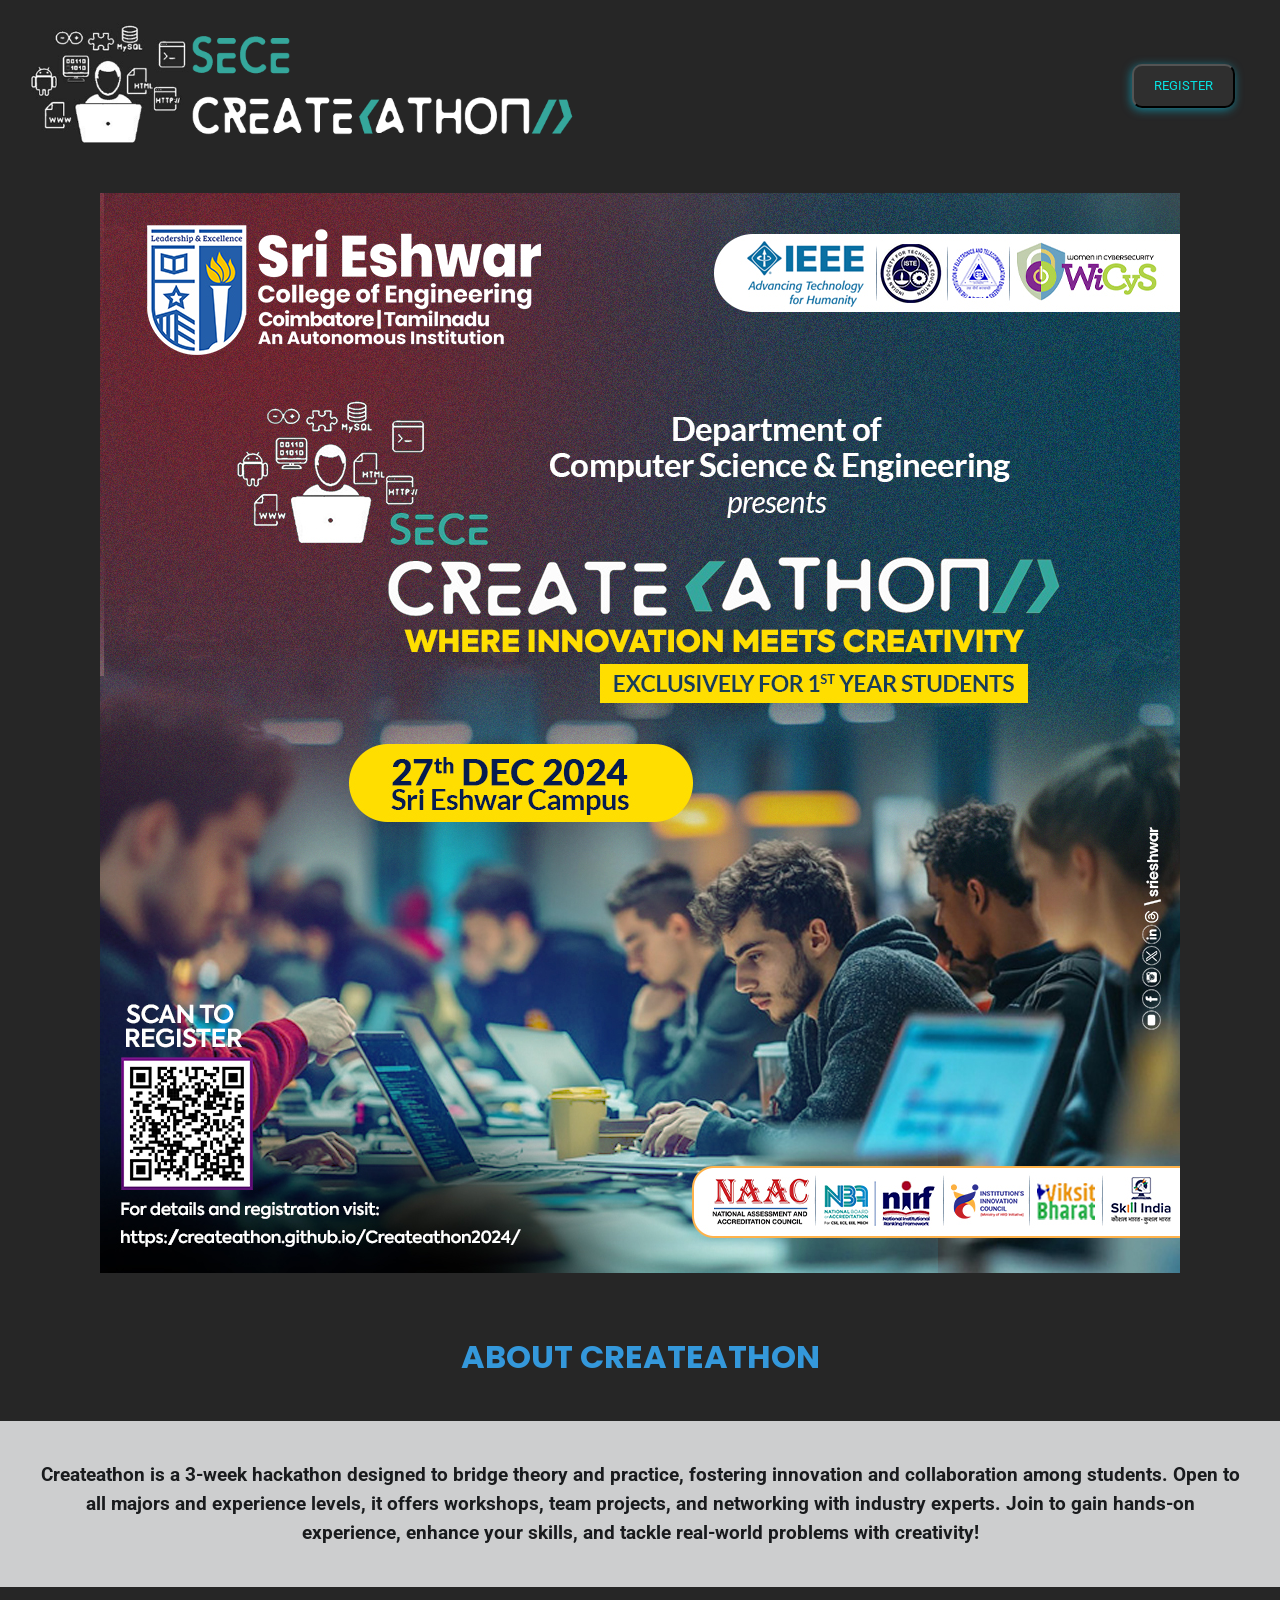
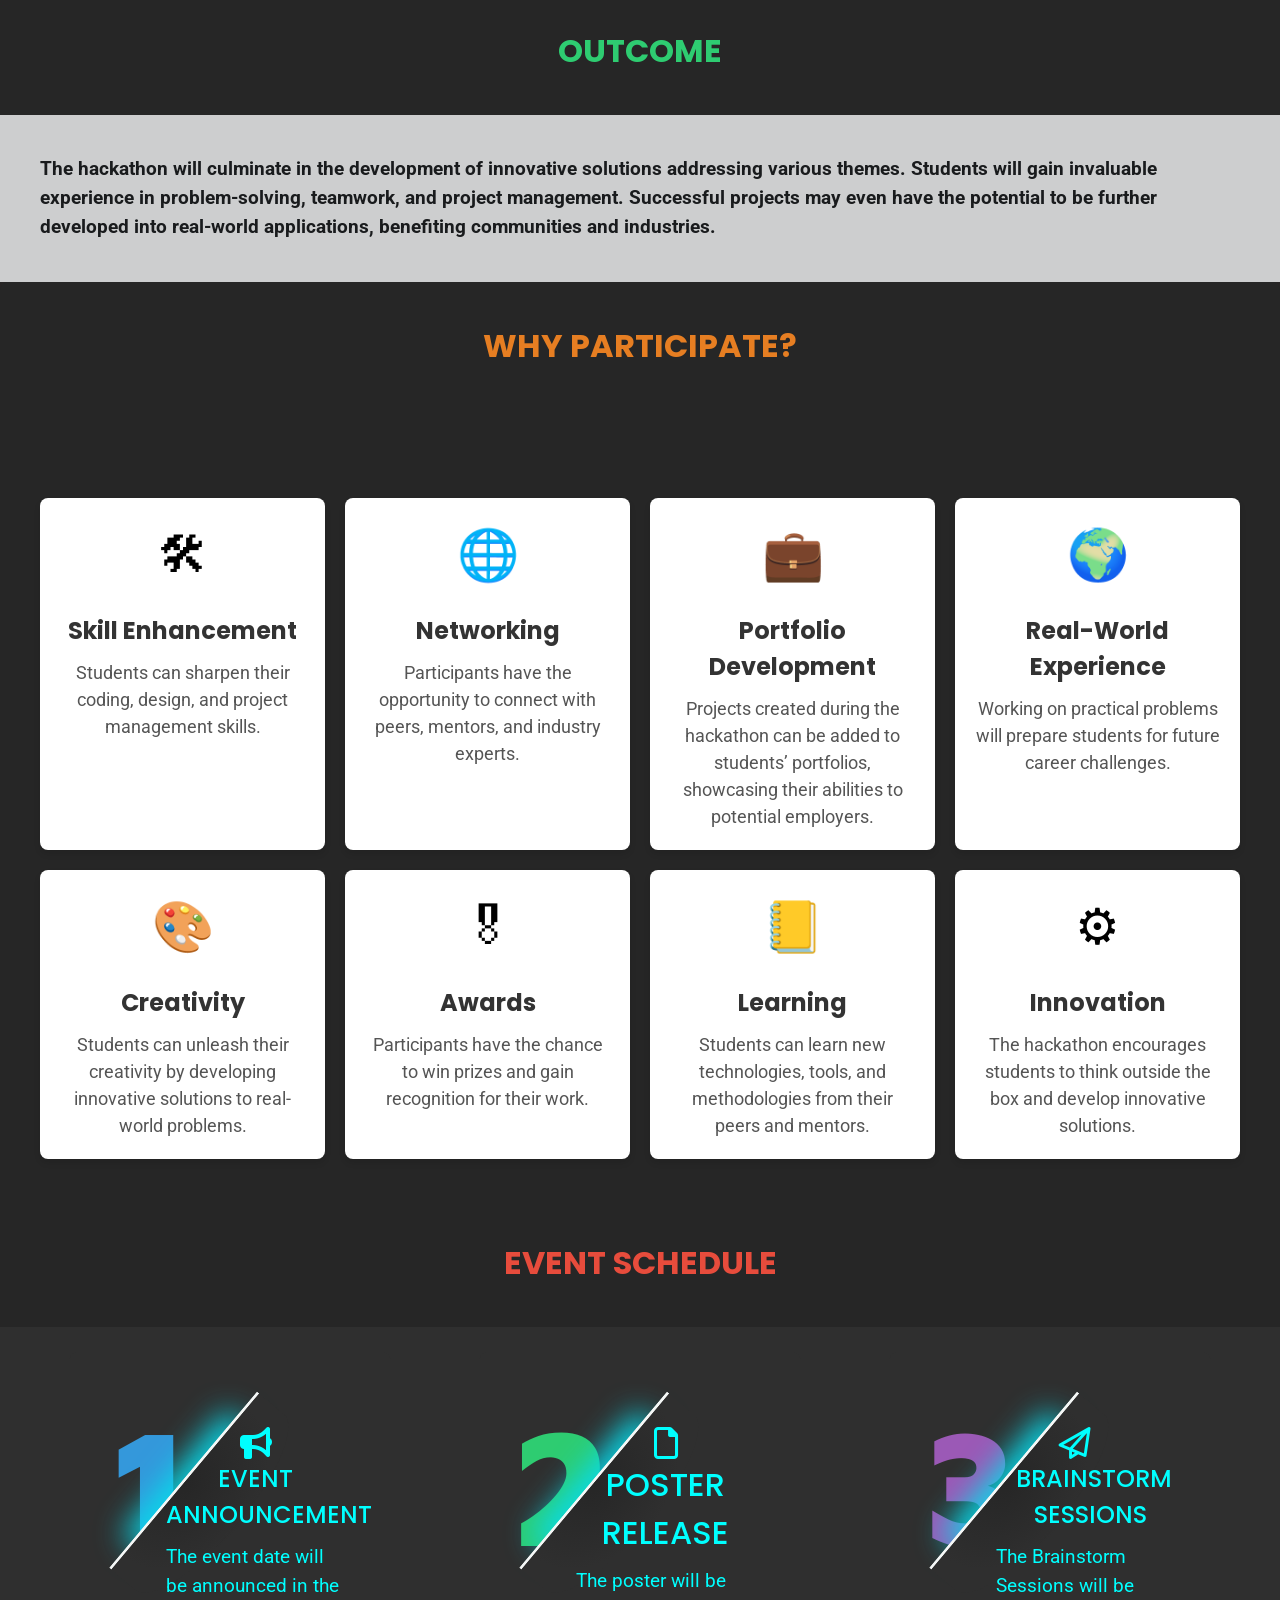
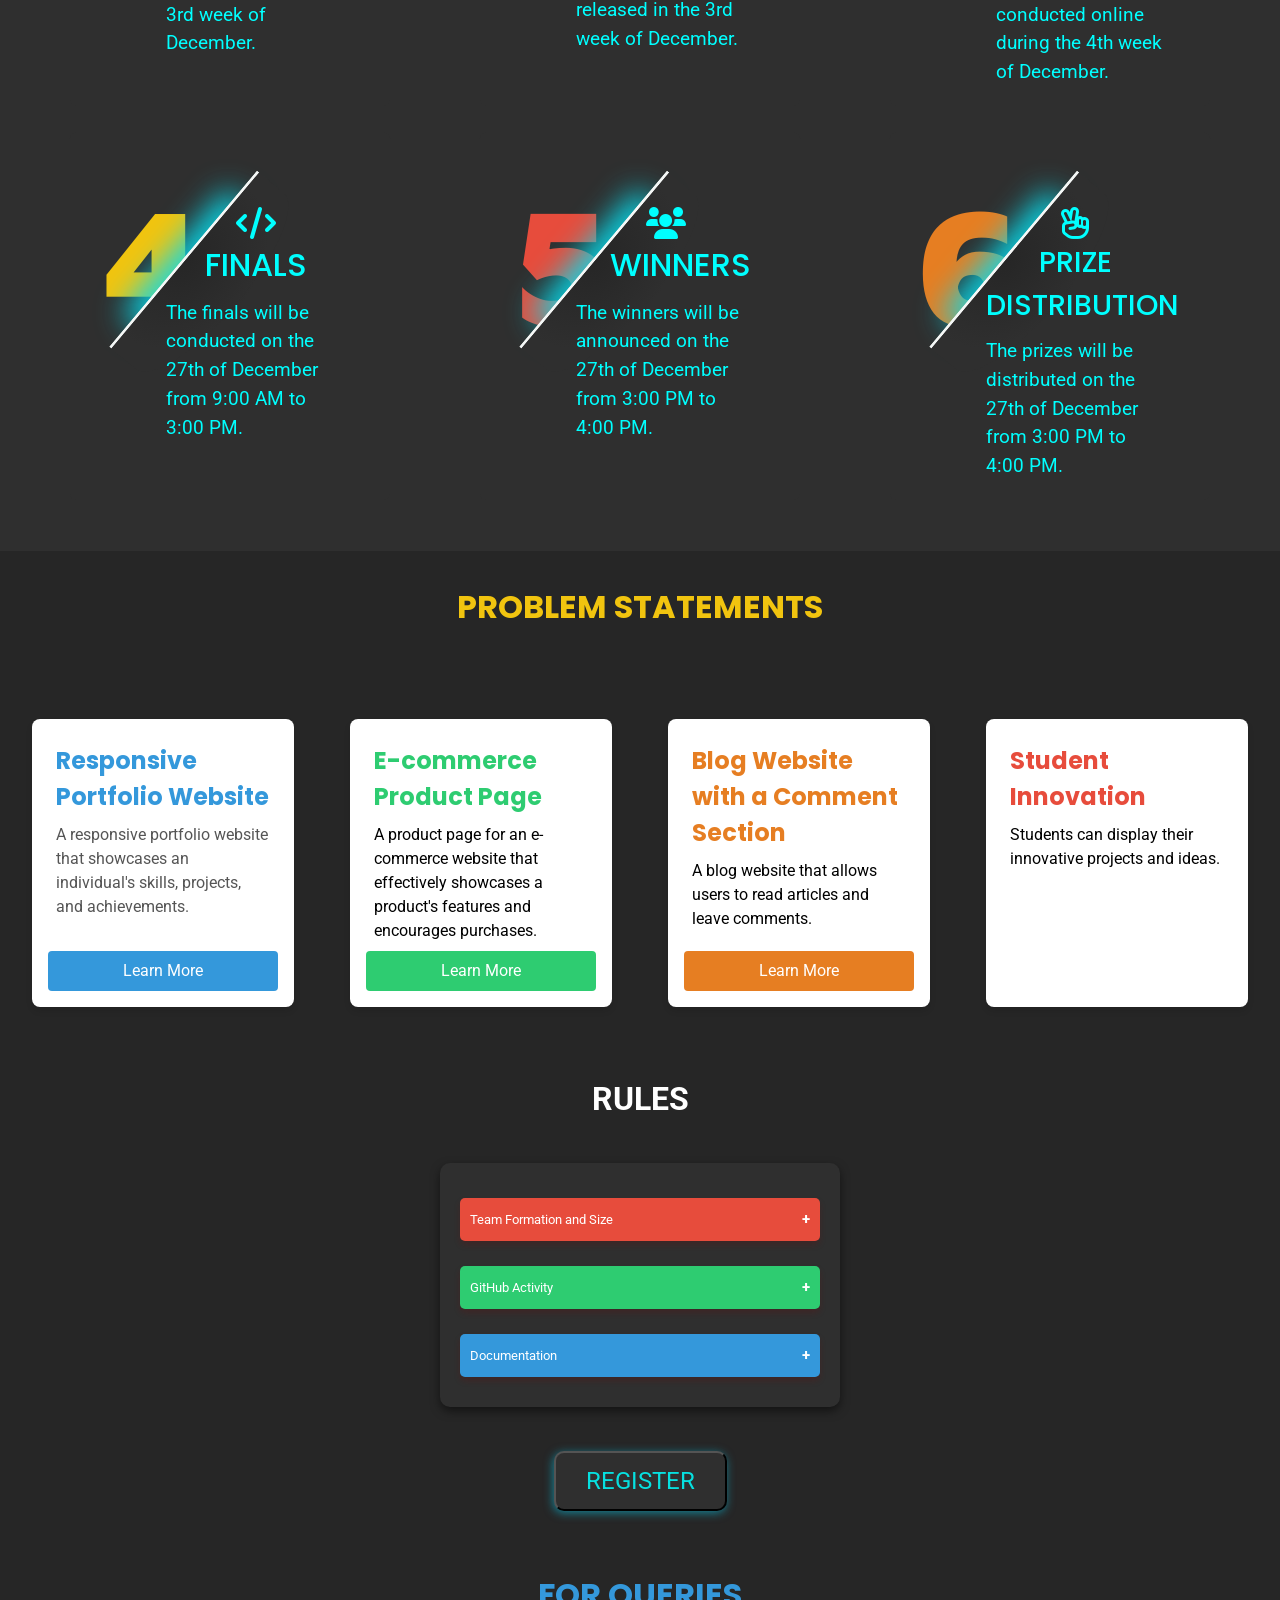
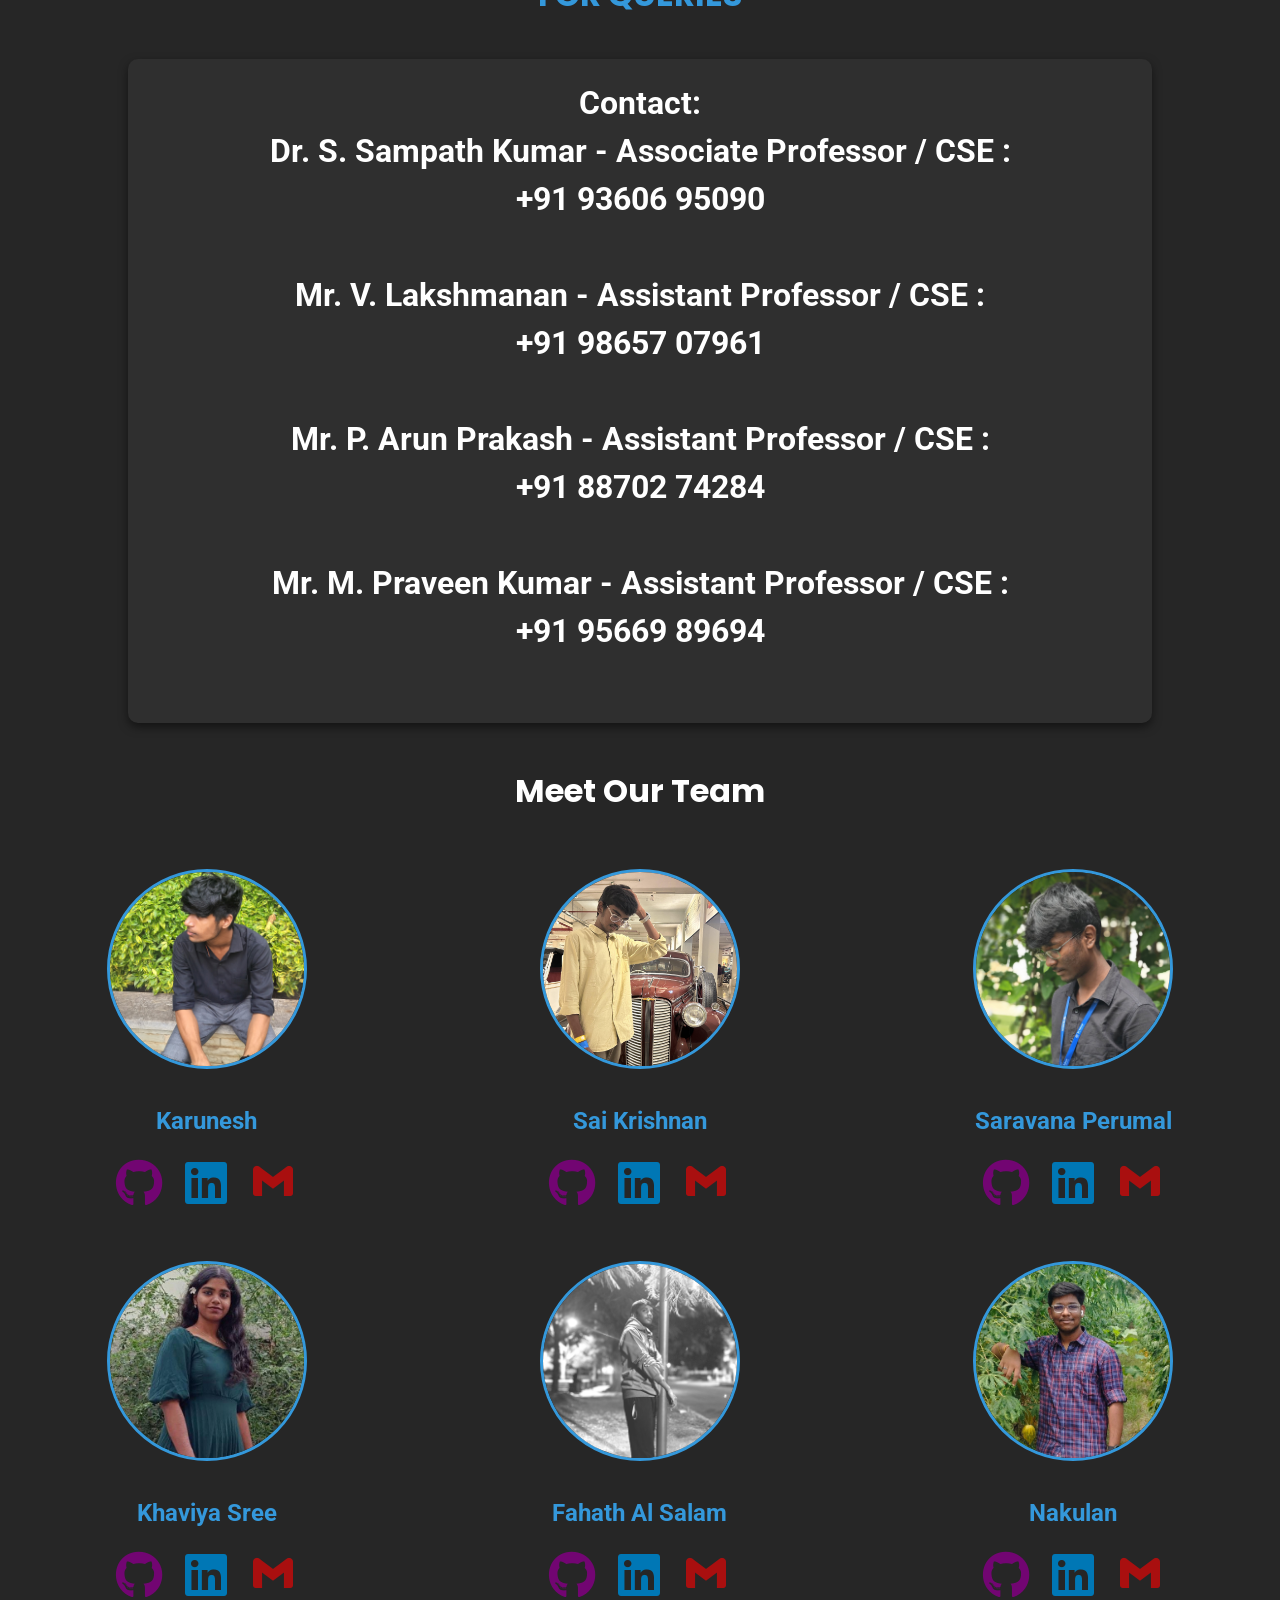
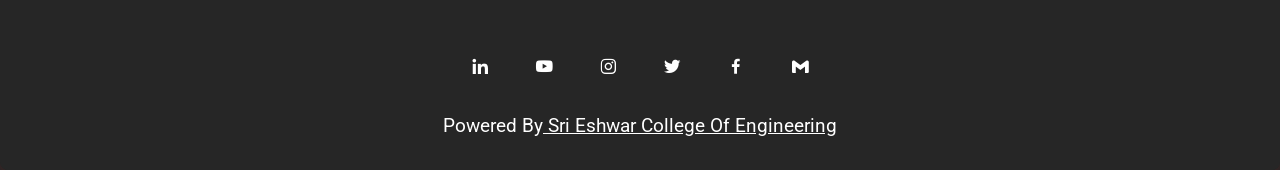
<file: index.html>
<!DOCTYPE html>
<html lang="en">
<head>
    <meta charset="UTF-8">
    <meta name="viewport" content="width=device-width, initial-scale=1.0">
    <title>Createathon 2024 Edition: Unleash Your Imagination</title>
    <link href="https://unpkg.com/boxicons@2.1.4/css/boxicons.min.css" rel="stylesheet">
    <link rel="stylesheet" href="https://cdnjs.cloudflare.com/ajax/libs/font-awesome/6.0.0-beta3/css/all.min.css">
    <link rel="shortcut icon" href="logo/createathon-favicion.png" type="image/x-icon">
        <link rel="stylesheet" href="css/style.css">
        <link rel="stylesheet" href="css/style2.css">
        <link rel="stylesheet" href="css/style3.css">
        <link rel="stylesheet" href="css/media.css">
</head>
<body>
    <header class="head" id="head">
    <img src="logo/logo3.png" alt="" class="logo">
    <button class="button2" role="button">REGISTER</button>
        </header>
        <section class="poster-section">
            <img src="logo/poster.jpg" alt="poster" class="poster">
        </section>
        <h2 class="header" style="font-size: 2rem; color: #3498db;">ABOUT CREATEATHON</h2>
        <section class="about" id="about">
            <div class="about-content">
                <p style="font-size: 1.2rem; word-wrap: break-word; color: #191B1D;">Createathon is a 3-week hackathon designed to bridge theory and practice, fostering innovation and collaboration among students. Open to all majors and experience levels, it offers workshops, team projects, and networking with industry experts. Join to gain hands-on experience, enhance your skills, and tackle real-world problems with creativity!</p>
            
            </div>
        </section>
        <h2 class="header" style="font-size: 2rem; color: #2ecc71;">OUTCOME</h2>
        <section class="outcome" id="outcome">
            <div class="outcome-content">
                <p style="font-size: 1.2rem; word-wrap: break-word; color: #191B1D">The hackathon will culminate in the development of innovative solutions addressing various themes. Students will gain invaluable experience in problem-solving, teamwork, and project management. Successful projects may even have the potential to be further developed into real-world applications, benefiting communities and industries.</p>
            </div>
        </section>
        <div class="container">
          <div class="info">
              <div class="header">
                  <h1 style="font-size: 2rem; color: #e67e22;">WHY PARTICIPATE?</h1>
              </div>
              <br><br>
              <div class="section">
                  <div class="card">
                      <div class="icon">🛠</div>
                      <h3 style="font-size: 24px;">Skill Enhancement</h3>
                      <p style="font-size: 18px;">Students can sharpen their coding, design, and project management skills.</p>
                  </div>
                  <div class="card">
                      <div class="icon">🌐</div>
                      <h3 style="font-size: 24px;">Networking</h3>
                      <p style="font-size: 18px;">Participants have the opportunity to connect with peers, mentors, and industry experts.</p>
                  </div>
                  <div class="card">
                      <div class="icon">💼</div>
                      <h3 style="font-size: 24px;">Portfolio Development</h3>
                      <p style="font-size: 18px;">Projects created during the hackathon can be added to students’ portfolios, showcasing their abilities to potential employers.</p>
                  </div>
                  <div class="card">
                      <div class="icon">🌍</div>
                      <h3 style="font-size: 24px;">Real-World Experience</h3>
                      <p style="font-size: 18px;">Working on practical problems will prepare students for future career challenges.</p>
                  </div>
                  <div class="card">
                      <div class="icon">🎨</div>
                      <h3 style="font-size: 24px;">Creativity</h3>
                      <p style="font-size: 18px;">Students can unleash their creativity by developing innovative solutions to real-world problems.</p>
                  </div>
                  <div class="card">
                      <div class="icon">🎖</div>
                      <h3 style="font-size: 24px;">Awards</h3>
                      <p style="font-size: 18px;">Participants have the chance to win prizes and gain recognition for their work.</p>
                  </div>
                  <div class="card">
                      <div class="icon">📒</div>
                      <h3 style="font-size: 24px;">Learning</h3>
                      <p style="font-size: 18px;">Students can learn new technologies, tools, and methodologies from their peers and mentors.</p>
                  </div>
                  <div class="card">
                      <div class="icon">⚙</div>
                      <h3 style="font-size: 24px;">Innovation</h3>
                      <p style="font-size: 18px;">The hackathon encourages students to think outside the box and develop innovative solutions.</p>
                  </div>
              </div>
              
            <h2 class="header" style="font-size: 2rem; color: #e74c3c;">EVENT SCHEDULE</h2>
            <main>
              <div class="infoGraphicContainer">
                  <ul class="infoGraphic">
                    <li>
                      <div class="numberWrap">
                        <div class="number fontColor1">1</div>
                        <div class="coverWrap">
                          <div class="numberCover"></div>
                        </div>
                      </div>
                      <div class="content">
                        <div class="icon2 iconevent"></div>
                        <h2 style="font-size: 1.5rem;">EVENT ANNOUNCEMENT</h2>
                        <p style="font-size: 1.2rem;">The event date will be announced in the 3rd week of December.</p>
                      </div>
                    </li>
                    <li>
                      <div class="numberWrap">
                        <div class="number fontColor2">2</div>
                        <div class="coverWrap">
                          <div class="numberCover"></div>
                        </div>
                      </div>
                      <div class="content">
                        <div class="icon2 iconfile"></div>
                        <h2 style="font-size: 2rem;">Poster Release</h2>
                        <p style="font-size: 1.2rem;">The poster will be released in the 3rd week of December.</p>
                      </div>
                    </li>
                    <li>
                      <div class="numberWrap">
                        <div class="number  fontColor3">3</div>
                        <div class="coverWrap">
                          <div class="numberCover"></div>
                        </div>
                      </div>
                      <div class="content">
                        <div class="icon2 iconAirplane"></div>
                        <h2 style="font-size: 1.5rem; padding-left: 30px;">Brainstorm Sessions </h2>
                        <p style="font-size: 1.2rem; padding-left: 10px">The Brainstorm Sessions will be conducted online during the 4th week of December.</p>
                      </div>
                    </li>
                  </ul>
                  <ul class="infoGraphic">
                    <li>
                      <div class="numberWrap">
                        <div class="number  fontColor4">4</div>
                        <div class="coverWrap">
                          <div class="numberCover"></div>
                        </div>
                      </div>
                      <div class="content">
                        <div class="icon2 iconwin"></div>
                        <h2 style="font-size: 2rem;">Finals</h2>
                        <p style="font-size: 1.2rem;">The finals will be conducted on the 27th of December from 9:00 AM to 3:00 PM.</p>
                      </div>
                    </li>
                    <li>
                      <div class="numberWrap">
                        <div class="number  fontColor5">5</div>
                        <div class="coverWrap">
                          <div class="numberCover"></div>
                        </div>
                      </div>
                      <div class="content">
                        <div class="icon2 iconteam"></div>
                        <h2 style="font-size: 2rem; padding-left: 30px">Winners</h2>
                        <p style="font-size: 1.2rem;">The winners will be announced on the 27th of December from 3:00 PM to 4:00 PM.</p>
                      </div>
                    </li>
                    <li>
                      <div class="numberWrap">
                      <div class="number  fontColor6">6</div>
                      <div class="coverWrap">
                        <div class="numberCover"></div>
                      </div>
                        </div>
                      <div class="content">
                        <div class="icon2 iconPeace"></div>
                        <h2 style="font-size: 1.8rem;">Prize Distribution</h2>
                        <p style="font-size: 1.2rem;">The prizes will be distributed on the 27th of December from 3:00 PM to 4:00 PM.</p>
                      </div>
                    </li>
                  </ul>
              </div>
            </main>
          </section>
          <header class="hed">
            <h1 style="font-size: 2rem;">PROBLEM STATEMENTS</h1>
        </header>
        <section class="innovations-container">
            <div class="c1">
                <h2 style="font-size: 1.5rem;">Responsive Portfolio Website</h2>
                <p>A responsive portfolio website that showcases an individual's skills, projects, and achievements.</p>
                <a href="ps/ps001.html" class="button learn-more">Learn More</a>
            </div>
            <div class="c2">
                <h2 style="font-size: 1.5rem;">E-commerce Product Page</h2>
                <p>A product page for an e-commerce website that effectively showcases a product's features and encourages purchases.</p>
                <a href="ps/ps002.html" class="button learn-more">Learn More</a>
            </div>
            <div class="c3">
                <h2 style="font-size: 1.5rem;">Blog Website with a Comment Section</h2>
                <p>A blog website that allows users to read articles and leave comments.</p>
                <a href="ps/ps003.html" class="button learn-more">Learn More</a>
            </div>
            <div class="c4">
                <h2 style="font-size: 1.5rem;">Student Innovation</h2>
                <p>Students can display their innovative projects and ideas.</p>
            </div>
        </section>

        <div class="rules-banner">RULES</div>
        <div class="con1">
          
          <!-- Team Formation Dropdown -->
          <div class="dropdown">
              <button class="dropdown1" onclick="toggleDropdown(this)">
                  Team Formation and Size <span>+</span>
              </button>
              <div class="dropdown-content dropdown-content1">
                  <p>Teams should consist of 3-4 members, with shared interests or project ideas. Formation must occur within the class.</p>
              </div>
          </div>
  
          <!-- GitHub Activity Dropdown -->
          <div class="dropdown">
              <button class="dropdown2" onclick="toggleDropdown(this)">
                  GitHub Activity <span>+</span>
              </button>
              <div class="dropdown-content dropdown-content2">
                  <p>All team members must have a GitHub account. Each team should create a repository for their project and commit code regularly to document progress.</p>
              </div>
          </div>
  
          <!-- Documentation Dropdown -->
          <div class="dropdown">
              <button class="dropdown3" onclick="toggleDropdown(this)">
                  Documentation <span>+</span>
              </button>
              <div class="dropdown-content dropdown-content3">
                  <ul>
                      <li>A <code>README.md</code> with project details, setup instructions, and usage guidance.</li>
                      <li>Separate folders for source code, assets, and documentation.</li>
                      <li>Commit history showing contributions from all team members.</li>
                  </ul>
              </div>
          </div>
      </div><br>

      <button class="button3" role="button"><a href="https://forms.gle/JbrSTfASnu5RmLv69" target="_blank">REGISTER</a></button>

      <!-- For Queries Section -->
      <section class="queries-section">
        <h2 class="header" style="font-size: 2rem; color: #3498db;">FOR QUERIES</h2>
          <div class="con2">
          <p>Contact:</p>
          <ul>
            <li>Dr. S. Sampath Kumar - Associate Professor / CSE :<br> +91 93606 95090</li><br>
            <li>Mr. V. Lakshmanan - Assistant Professor / CSE :<br> +91 98657 07961</li><br>
            <li>Mr. P. Arun Prakash - Assistant Professor / CSE :<br> +91 88702 74284</li><br>
            <li>Mr. M. Praveen Kumar - Assistant Professor / CSE :<br> +91 95669 89694</li><br>
          </ul>
          </div>
      </section><br>
              
    <div class="z1">
        <h1 class="m1">Meet Our Team</h1><br>
        <div class="g1">
            <!-- Profile 1 -->
            <div class="profile">
              <img src="Photo/Karunesh.jpg" alt="Member 1"><br>
              <p class="name">Karunesh</p>
              <div class="i1">
                  <a href="https://github.com/Karunesh-18" target="_blank" title="GitHub" class="github">
                      <i class="fab fa-github"></i>
                  </a>
                  <a href="https://www.linkedin.com/in/karuneshar?utm_source=share&utm_campaign=share_via&utm_content=profile&utm_medium=android_app" target="_blank" title="LinkedIn" class="linkedin">
                      <i class="fab fa-linkedin"></i>
                  </a>
                  <a href="mailto:karunesh.ar2024cse@sece.ac.in" target="_blank" title="Gmail" class="gmail">
                      <i class="bx bxl-gmail"></i>
                  </a>
              </div>
          </div>
            <!-- Profile 2 -->
            <div class="profile">
              <img src="Photo/Sai Krishnan.jpg" alt="Member 2"><br>
              <p class="name">Sai Krishnan</p>
              <div class="i1">
                  <a href="https://github.com/saikriz898" target="_blank" title="GitHub" class="github">
                      <i class="fab fa-github"></i>
                  </a>
                  <a href="https://www.linkedin.com/in/sai-krishnan-s-1506b3332" target="_blank" title="LinkedIn" class="linkedin">
                      <i class="fab fa-linkedin"></i>
                  </a>
                  <a href="mailto:saikrishnan.s2024cse@sece.ac.in" target="_blank" title="Gmail" class="gmail">
                      <i class="bx bxl-gmail"></i>
                  </a>
              </div>
          </div>
            <!-- Profile 3 -->
            <div class="profile">
                <img src="Photo/saravana-perumal.jpg" alt="Member 3"><br>
                <p class="name">Saravana Perumal</p>
                <div class="i1">
                    <a href="https://github.com/Saravana-creator" target="_blank" title="GitHub" class="github">
                        <i class="fab fa-github"></i>
                    </a>
                    <a href="https://www.linkedin.com/in/saravana-perumal-m-533196327?utm_source=share&utm_campaign=share_via&utm_content=profile&utm_medium=android_app" target="_blank" title="LinkedIn" class="linkedin">
                        <i class="fab fa-linkedin"></i>
                    </a>
                    <a href="mailto:saravanaperumal.m2024cse@sece.ac.in" target="_blank" title="Gmail" class="gmail">
                        <i class="bx bxl-gmail"></i>
                    </a>
                </div>
            </div>
        </div>
        <div class="g1">
            <!-- Profile 4 -->
            <div class="profile">
                <img src="Photo/Khaviya.jpg" alt="Member 4"><br>
                <p class="name">Khaviya Sree</p>
                <div class="i1">
                    <a href="https://github.com/KhaviyaSree" target="_blank" title="GitHub" class="github">
                        <i class="fab fa-github"></i>
                    </a>
                    <a href="https://www.linkedin.com/in/khaviya-sree" target="_blank" title="LinkedIn" class="linkedin">
                        <i class="fab fa-linkedin"></i>
                    </a>
                    <a href="mailto:khaviya.sree2024cse@sece.ac.in" target="_blank" title="Gmail" class="gmail">
                        <i class="bx bxl-gmail"></i>
                    </a>
                </div>
            </div>
            <!-- Profile 5 -->
            <div class="profile">
                <img src="Photo/Fahath.jpg" alt="Member 5"><br>
                <p class="name">Fahath Al Salam</p>
                <div class="i1">
                    <a href="https://github.com/Fahath07" target="_blank" title="GitHub" class="github">
                        <i class="fab fa-github"></i>
                    </a>
                    <a href="https://www.linkedin.com/in/fahath-al-salam-a67968326" target="_blank" title="LinkedIn" class="linkedin">
                        <i class="fab fa-linkedin"></i>
                    </a>
                    <a href="mailto:fahathalsalam.s2024cse@sece.ac.in" target="_blank" title="Gmail" class="gmail">
                        <i class="bx bxl-gmail"></i>
                    </a>
                </div>
            </div>
            <!-- Profile 6 -->
            <div class="profile">
                <img src="Photo/Nakulan.sv.jpg" alt="Member 6"><br>
                <p class="name">Nakulan</p>
                <div class="i1">
                    <a href="https://github.com/NAKULAN727" target="_blank" title="GitHub" class="github">
                        <i class="fab fa-github"></i>
                    </a>
                    <a href="hhttps://www.linkedin.com/in/nakulan-s-v-4b5093315?utm_source=share&utm_campaign=share_via&utm_content=profile&utm_medium=android_app" target="_blank" title="LinkedIn" class="linkedin">
                        <i class="fab fa-linkedin"></i>
                    </a>
                    <a href="mailto:nakulan.sv2024cse@sece.ac.in" target="_blank" title="Gmail" class="gmail">
                        <i class="bx bxl-gmail"></i>
                    </a>
                </div>
            </div>
        </div>
    </div>
          <footer>
            <div class="footer-content">
              <p><div class="socials">
                <div class="social-icon">
                  <ul class="social-icon-content">
                    <li><a class="linkedin"  href="https://www.linkedin.com/school/srieshwar/posts/?feedView=all" ><i class="bx bxl-linkedin"></i></a></li> 
                    <li><a class="youtube"  href="https://www.youtube.com/channel/UC77zVLSva6lRY6eqaDFUkuA"><i class="bx bxl-youtube"></i></a></li>
                    <li><a class="instagram"  href="https://www.instagram.com/srieshwar_cbe/?hl=en"><i class="bx bxl-instagram"></i></a></li>
                    <li><a class="twitter"  href="https://x.com/srieshwar_cbe" ><i class="bx bxl-twitter"></i></a></li>
                    <li><a class="facebook"  href="https://www.facebook.com/srieshwarcollegeofengineering/" ><i class="bx bxl-facebook"></i></a></li>
                    <li><a class="gmail"  href="mailto:sece@sece.ac.in" ><i class="bx bxl-gmail"></i></a></li>
                  </ul>
                </div>
              </div>
              </p><br>
              <p style="font-size: 1.2rem;">Powered By<a href="https://sece.ac.in/" class="sece">     Sri Eshwar College Of Engineering</a></p><br>
            </div>
          </footer>
                <div class="scroll-button">
                    <a href="#head"><i class="bx bx-up-arrow-alt"></i></a>
                </div>
<script src="index.js"></script>
</body>
</html>
</file>
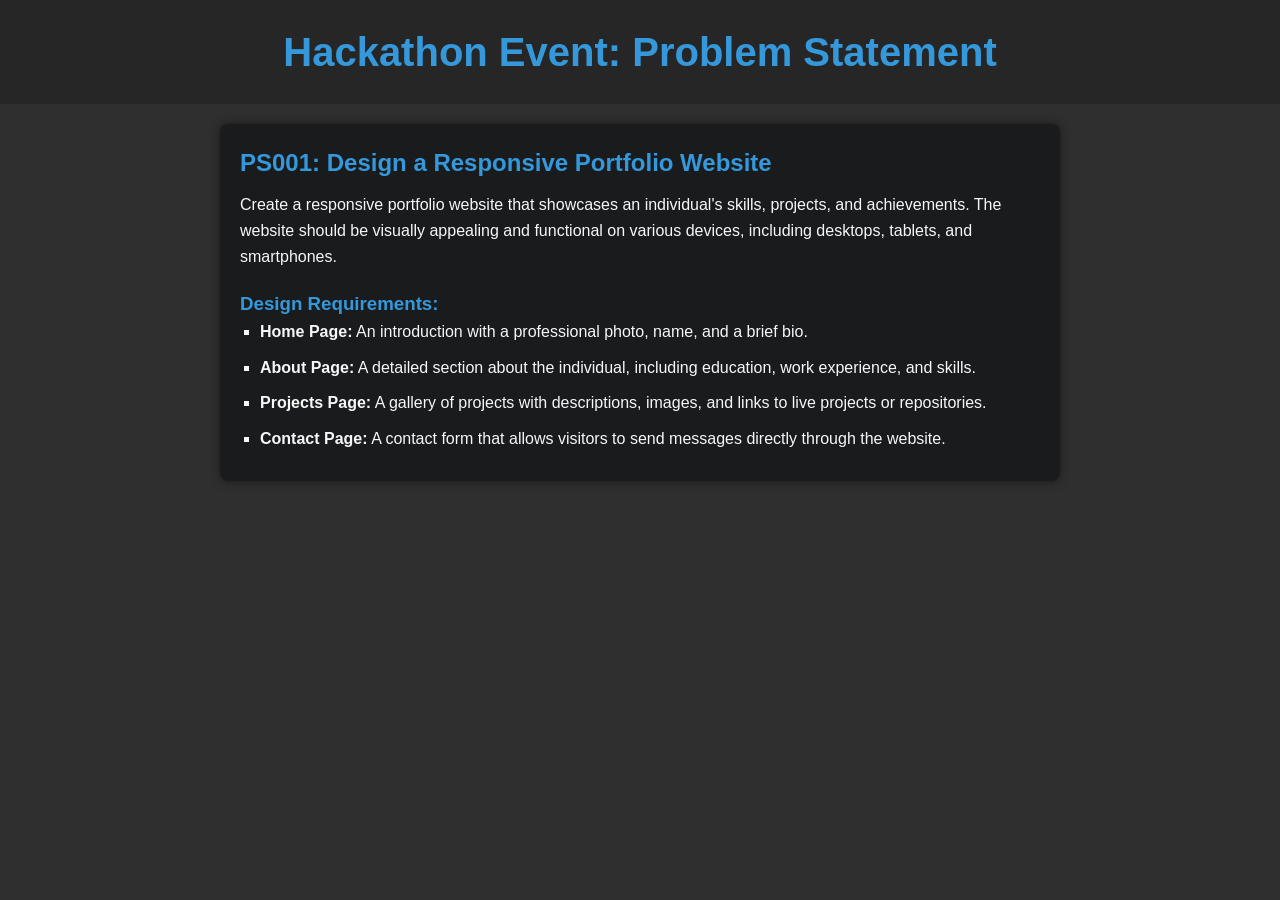
<file: ps/ps001.html>
<!DOCTYPE html>
<html lang="en">
<head>
    <meta charset="UTF-8">
    <meta name="viewport" content="width=device-width, initial-scale=1.0">
    <title>Hackathon Problem Statement</title>
    <style>
        /* General Reset */
        body, h1, h2, h3, p, ul, li {
            margin: 0;
            padding: 0;
            box-sizing: border-box;
        }

        body {
            font-family: Arial, sans-serif;
            background-color: #2f2f2f;
            color: #f5f8f7;
            line-height: 1.6;
        }

        header {
            background-color: #262626;
            padding: 20px;
            text-align: center;
        }

        header h1 {
            color: #3498db;
            font-size: 2.5rem;
        }

        main {
            max-width: 800px;
            margin: 20px auto;
            background-color: #191B1D;
            border-radius: 8px;
            padding: 20px;
            box-shadow: 0 0 10px rgba(0, 0, 0, 0.5);
        }

        main h2 {
            color: #3498db;
            margin-bottom: 10px;
        }

        main h3 {
            color: #3498db;
        }

        main p {
            margin-bottom: 20px;
        }

        ul {
            list-style: square;
            margin-left: 20px;
        }

        ul li {
            margin-bottom: 10px;
        }

        footer {
            text-align: center;
            padding: 10px;
            background-color: #262626;
            color: #ffffff;
            margin-top: 20px;
        }

        footer a {
            color: #3498db;
            text-decoration: none;
        }

        footer a:hover {
            text-decoration: underline;
        }
    </style>
</head>
<body>
    <header>
        <h1>Hackathon Event: Problem Statement</h1>
    </header>
    <main>
        <h2>PS001: Design a Responsive Portfolio Website</h2>
        <p>Create a responsive portfolio website that showcases an individual's skills, projects, and achievements. The website should be visually appealing and functional on various devices, including desktops, tablets, and smartphones.</p>
        <h3>Design Requirements:</h3>
        <ul>
            <li><strong>Home Page:</strong> An introduction with a professional photo, name, and a brief bio.</li>
            <li><strong>About Page:</strong> A detailed section about the individual, including education, work experience, and skills.</li>
            <li><strong>Projects Page:</strong> A gallery of projects with descriptions, images, and links to live projects or repositories.</li>
            <li><strong>Contact Page:</strong> A contact form that allows visitors to send messages directly through the website.</li>
        </ul>
    </main>
</body>
</html>
</file>
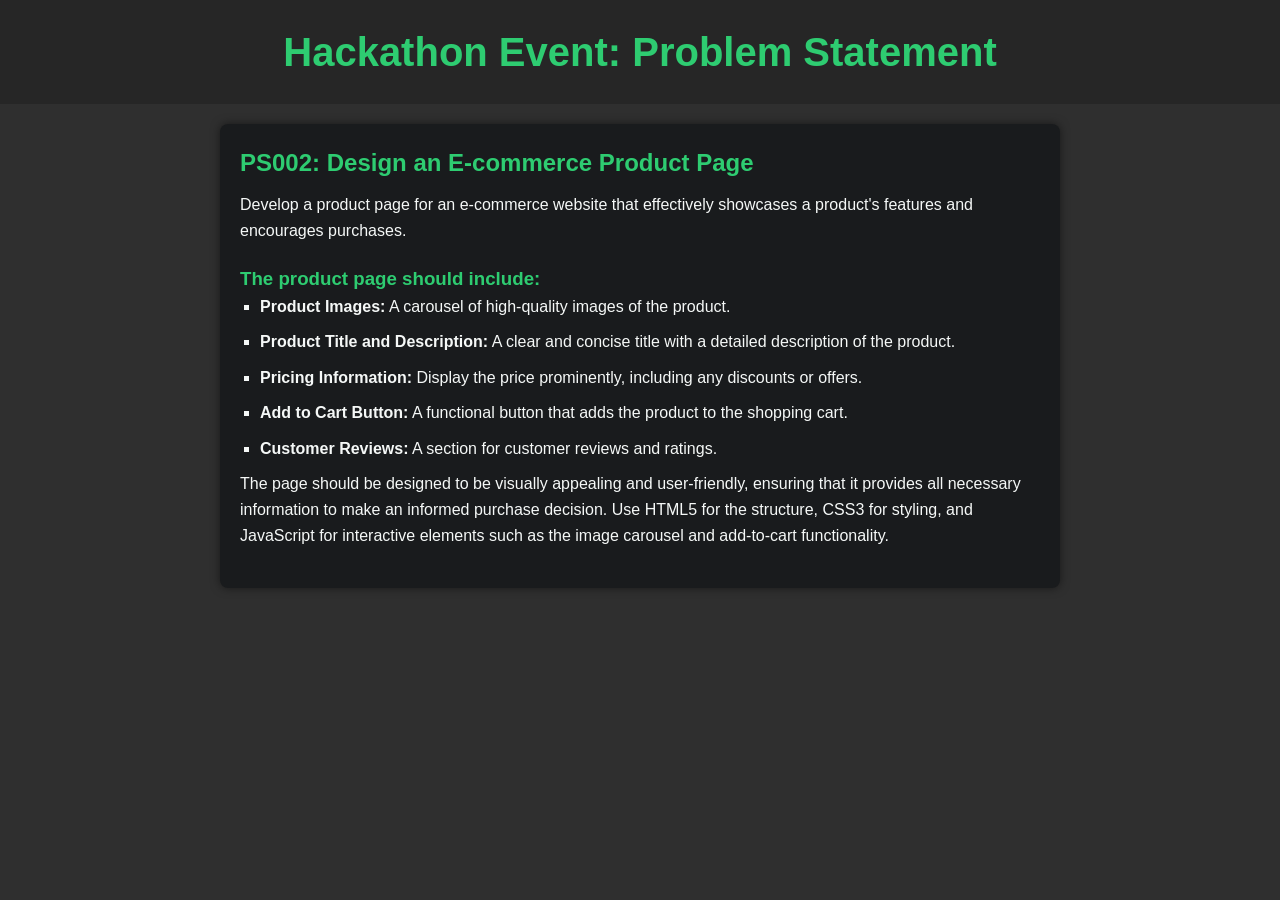
<file: ps/ps002.html>
<!DOCTYPE html>
<html lang="en">
<head>
    <meta charset="UTF-8">
    <meta name="viewport" content="width=device-width, initial-scale=1.0">
    <title>Hackathon Problem Statement</title>
    <style>
        /* General Reset */
        body, h1, h2, h3, p, ul, li {
            margin: 0;
            padding: 0;
            box-sizing: border-box;
        }

        body {
            font-family: Arial, sans-serif;
            background-color: #2f2f2f;
            color: #f5f8f7;
            line-height: 1.6;
        }

        header {
            background-color: #262626;
            padding: 20px;
            text-align: center;
        }

        header h1 {
            color: #2ecc71;
            font-size: 2.5rem;
        }

        main {
            max-width: 800px;
            margin: 20px auto;
            background-color: #191B1D;
            border-radius: 8px;
            padding: 20px;
            box-shadow: 0 0 10px rgba(0, 0, 0, 0.5);
        }

        main h2 {
            color: #2ecc71;
            margin-bottom: 10px;
        }

        main h3 {
            color: #2ecc71;
        }

        main p {
            margin-bottom: 20px;
        }

        ul {
            list-style: square;
            margin-left: 20px;
        }

        ul li {
            margin-bottom: 10px;
        }

        footer {
            text-align: center;
            padding: 10px;
            background-color: #262626;
            color: #ffffff;
            margin-top: 20px;
        }

        footer a {
            color: #3498db;
            text-decoration: none;
        }

        footer a:hover {
            text-decoration: underline;
        }
    </style>
</head>
<body>
    <header>
        <h1>Hackathon Event: Problem Statement</h1>
    </header>
    <main>
        <h2>PS002: Design an E-commerce Product Page</h2>
        <p>Develop a product page for an e-commerce website that effectively showcases a product's features and encourages purchases.</p>
        <h3>The product page should include:</h3>
        <ul>
            <li><strong>Product Images:</strong> A carousel of high-quality images of the product.</li>
            <li><strong>Product Title and Description:</strong> A clear and concise title with a detailed description of the product.</li>
            <li><strong>Pricing Information:</strong> Display the price prominently, including any discounts or offers.</li>
            <li><strong>Add to Cart Button:</strong> A functional button that adds the product to the shopping cart.</li>
            <li><strong>Customer Reviews:</strong> A section for customer reviews and ratings.</li>
        </ul>
        <p>The page should be designed to be visually appealing and user-friendly, ensuring that it provides all necessary information to make an informed purchase decision. Use HTML5 for the structure, CSS3 for styling, and JavaScript for interactive elements such as the image carousel and add-to-cart functionality.</p>
    </main>
</body>
</html>
</file>
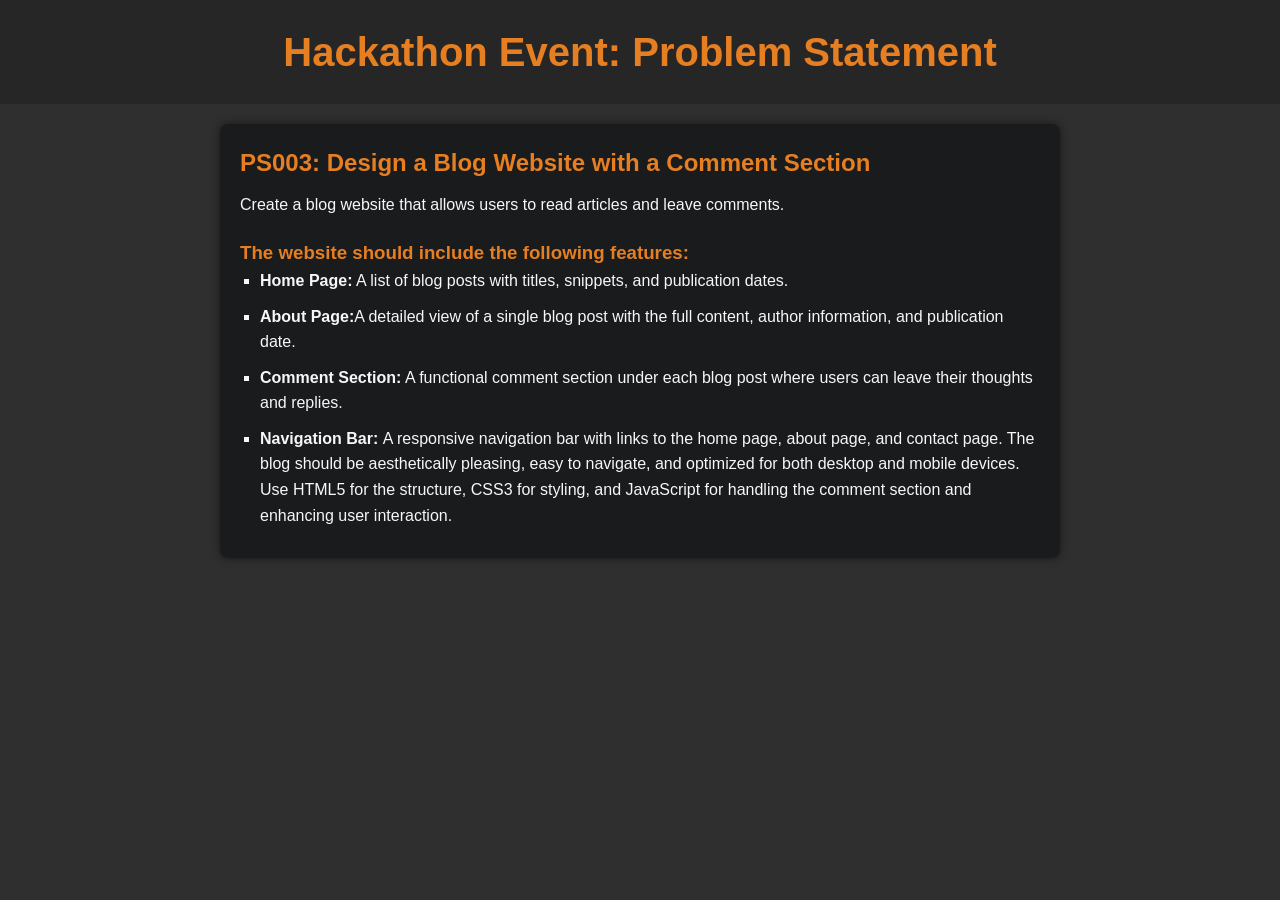
<file: ps/ps003.html>
<!DOCTYPE html>
<html lang="en">
<head>
    <meta charset="UTF-8">
    <meta name="viewport" content="width=device-width, initial-scale=1.0">
    <title>Hackathon Problem Statement</title>
    <style>
        /* General Reset */
        body, h1, h2, h3, p, ul, li {
            margin: 0;
            padding: 0;
            box-sizing: border-box;
        }

        body {
            font-family: Arial, sans-serif;
            background-color: #2f2f2f;
            color: #f5f8f7;
            line-height: 1.6;
        }

        header {
            background-color: #262626;
            padding: 20px;
            text-align: center;
        }

        header h1 {
            color:#e67e22;
            font-size: 2.5rem;
        }

        main {
            max-width: 800px;
            margin: 20px auto;
            background-color: #191B1D;
            border-radius: 8px;
            padding: 20px;
            box-shadow: 0 0 10px rgba(0, 0, 0, 0.5);
        }

        main h2 {
            color: #e67e22;
            margin-bottom: 10px;
        }

        main h3 {
            color: #e67e22;
        }

        main p {
            margin-bottom: 20px;
        }

        ul {
            list-style: square;
            margin-left: 20px;
        }

        ul li {
            margin-bottom: 10px;
        }

        footer {
            text-align: center;
            padding: 10px;
            background-color: #262626;
            color: #ffffff;
            margin-top: 20px;
        }

        footer a {
            color: #3498db;
            text-decoration: none;
        }

        footer a:hover {
            text-decoration: underline;
        }
    </style>
</head>
<body>
    <header>
        <h1>Hackathon Event: Problem Statement</h1>
    </header>
    <main>
        <h2>PS003:  Design a Blog Website with a Comment Section	</h2>
        <p>Create a blog website that allows users to read articles and leave comments.</p>
        <h3>The website should include the following features:</h3>
        <ul>
            <li><strong>Home Page:</strong> A list of blog posts with titles, snippets, and publication dates.</li>
            <li><strong>About Page:</strong>A detailed view of a single blog post with the full content, author information, and publication date.</li>
            <li><strong>Comment Section:</strong> A functional comment section under each blog post where users can leave their thoughts and replies.</li>
            <li><strong>Navigation Bar: </strong> A responsive navigation bar with links to the home page, about page, and contact page. The blog should be aesthetically pleasing, easy to navigate, and optimized for both desktop and mobile devices. Use HTML5 for the structure, CSS3 for styling, and JavaScript for handling the comment section and enhancing user interaction.</li>
        </ul>
    </main>
</body>
</html>
</file>
<file: css/style.css>
@import url('https://fonts.googleapis.com/css2?family=Roboto:wght@300;400;500;700;900&display=swap');
@import url("https://fonts.googleapis.com/css2?family=Poppins:wght@300;400;500&display=swap");
@import url("https://fonts.googleapis.com/css2?family=Maven+Pro:wght@800&display=swap");

* {
  margin: 0;
  padding: 0;
  box-sizing: border-box;
  scroll-behavior: smooth;
  font-family: 'Roboto', sans-serif; 
  transition: all 0.3s ease;
  line-height: 1.5;
  text-decoration: none;
}
:root {
  --font-size: 0.8em;
  --bg1: #262626 important;
}

.button2 {
  background-color: #2f2f2f;
  color: rgba(0, 255, 255, 0.856);
  padding: 10px 20px;
  border-radius: 10px;
  box-shadow: -1px 2px 10px rgba(4, 217, 255, 0.5);
  position: relative;
  right: 2%;
}

.button3 {
  background-color: #2f2f2f;
  color: rgba(0, 255, 255, 0.856);
  padding: 10px 30px; /* Increase padding for a larger button */
  font-size: 1.5rem; /* Increase font size */
  border-radius: 10px;
  box-shadow: -1px 2px 10px rgba(4, 217, 255, 0.5);
  display: block;
  margin: 20px auto; /* Center the button horizontally */
  text-align: center;
  transition: transform 0.6s ease; /* Make hover effect slower */
}

.button3 a {
  color: rgba(0, 255, 255, 0.856);
  text-decoration: none;
}

body {
  background-color: #262626; 
}

/*header*/
header {
  background-color: #262626;
  padding: 20px;
  display: flex;
  justify-content: space-between;
  align-items: center;
  min-height: fit-content;
  margin-top: auto;
}
.menu ul {
  list-style-type: none;
  margin: 0;
  padding: 0;
  overflow: hidden;
  border-style: hidden;
  background: scroll;
  top: 0;
  width: 100%;
}

.menu a:hover {
  background-color:burlywood;
  border: 2px solid blanchedalmond;
  color: black;
  transition: 0.5s ease-in-out;
}  
.logo {
  width: calc(50% - 50px);
  height: auto;
}

/*banner*/

.about {
  display: flex;
  justify-content: center;
  align-items: center;
  flex-direction: column;
  text-align: left;
  color: cyan;
  font-weight: 700;
  font-size: xx-large;
  background-color: #262626;
}
/*outcome*/
.outcome {
  display: flex;
  align-items: center;
  flex-direction: column;
  text-align: left;
  color: cyan;
  font-weight: 700;
  font-size: xx-large;
  background-color: #262626;
}
.about-content{
  background-color: #F5F5F5;
  display: flex;
  flex-direction: column;
  align-items: center;
  text-align: center; /* Align text to the center */
}
.about-content p, .outcome-content p {
  margin: 40px;
  font-size: 1.5rem;
  color: #222;
}
.outcome-content, .about-content{
  background-color: #CDCECF;
  margin-left: 0; /* Remove left margin */
}
/*participate*/
.info{
  border-radius: 8px;
  box-shadow: 0 4px 8px rgba(248, 0, 0, 0.1);
  width: 100%;
  overflow: hidden;
}
.header {
  background-color: #262626;
  color: rgb(231, 0, 0);
  text-align: center;
  padding: 40px;
  font-size: 2rem; /* Reduced font size */
}
.section {
  background-color: #262626; 
  display: grid;
  grid-template-columns: repeat(4, 1fr);
  grid-template-rows: repeat(2, auto);
  gap: 20px;
  padding: 40px;
}
.card {
  background: white; 
  border-radius: 8px;
  padding: 20px;
  text-align: center;
  box-shadow: 0 4px 6px rgba(0, 0, 0, 0.1);
  transition: transform 0.3s ease;
  cursor: pointer;
}
.card:hover {
  transform: translateY(-5px);
}
.card .icon {
  font-size: 50px;
  margin-bottom: 20px;
  /* Removed hover effect */
}
.card h3 {
  font-size: 20px;
  color: #333;
  margin-bottom: 10px;
}
.card p {
  font-size: 16px;
  color: #555;
}
/*problems*/
.container-list{
  padding: 40px;
  background-color:#fff;
}
.header {
  background-color: #262626;
  color: white;
  text-align: center;
  padding: 40px;
  font-size: 2rem; /* Reduced font size */
}
/* Table Styles */
.winner-table {
  background-color: white;
  width: 100%;
  border-collapse: collapse;
  text-align: left;
  font-size: 1.2rem; 
}
.winner-table th, .winner-table td {
  padding: 12px 15px;
  border: 1px solid #ddd;
}
.winner-table th {
  background-color: #f4f4f4;
  font-weight: bold;
}
.winner-table tr:nth-child(even) {
  background-color: #f9f9f9;
}
.winner-table td.description {
  font-size: 1.5rem; 
}
.winner-table td.description p {
  font-size: 2rem !important; 
}
.winner-table td.description ul {
  font-size: 2rem !important; 
}
.winner-table td.description li {
  font-size: 2rem !important; 
}

h1, h2, h3, h4, h5, h6 {
  font-family: 'Poppins', sans-serif !important;
}

.hed h1 {
  font-size: 2rem; /* Reduced font size */
}

.c1 h2, .c2 h2, .c3 h2, .c4 h2 {
  font-size: 1.5rem; /* Reduced font size */
}

/* For Queries section */
.queries-section {
  display: flex;
  align-items: center;
  flex-direction: column;
  text-align: left;
  color: cyan;
  font-weight: 700;
  font-size: xx-large;
  background-color: #262626;
}

.queries-content {
  background-color: #F5F5F5;
  display: flex;
  flex-direction: column;
  align-items: center;
  text-align: center;
}

.queries-content p, .queries-content ul {
  margin: 40px;
  font-size: 1.5rem;
  color: #222;
}

.queries-content ul {
  list-style-type: none;
  padding: 0;
}

.queries-content li {
  margin: 10px 0;
  display: flex;
  align-items: center;
}

.queries-content li::before {
  content: "•";
  margin-right: 10px;
  color: #3498db; /* Adjust color as needed */
  font-size: 1.5rem; /* Adjust size as needed */
}

.scroll-button {
  position: fixed;
  bottom: 20px;
  right: 20px;
  cursor: pointer;
  background-color: #222;
  color: white;
  padding: 15px 20px;
  border-radius: 50%;
  transition: background-color 0.3s;
  text-decoration: none;
  display: none; 
}

.scroll-button:hover {
  background-color: #262626;
}

.scroll-button i {
  font-size: 20px;
  color: white;
}

.poster {
  display: block;
  margin: 20px auto; 
  position: relative;
  align-content: center;
}

.button3 {

  transition: background-color 0.3s, color 0.3s;
}
.button3:hover {
  background-color: cyan;
  color: var(--bg1);
}
.button3:active {
  transform: scale(0.95);
}
</file>
<file: css/style2.css>
main {
  padding: 2vw;
  background-color: #2f2f2f; /* Ensure this matches the body background color */
}
.Schedule-heading{
  font-size: 2rem;
  font-weight: 700;
  color: #222;
  margin-bottom: 1rem;
  text-align: center;
  text-transform: uppercase;
}
/*button*/
.btn {
  margin-left: 100px;
  color: black;
  font-size: 20px;
  cursor: pointer;
  margin: 10px;
  text-align: center;
  transition: 0.5s ease-in-out;
}
.btn img{
  width: 120px;
  height:120px
}
.btn a {
  text-decoration: none;
  border: 2px solid black;
  color: black;
  padding: 10px;
  background-color: #c76d43;
  border-radius: 20px;
  transition: 0.5s ease-in-out;
}
.btn a:hover {
  background-color: black;
  color: #fff;
}
.registers p{
  font-size: 20px;
  text-align: center;
  padding: 10px;
}
/*footer*/
footer {  
  background-color: #262626;
  color:white;
  text-align: center;
  position: relative;
  bottom: 0;
  padding: 5px;
}
.footer-content{
  margin-bottom: 0;
  margin-top: 0;
}
.sece{
  color:white;
  text-align: center;
  position: relative;
  margin-bottom: 0;
  text-decoration: underline;
  text-decoration-color:5px gray;
}
.sece:hover{
  color: black;
}
.code-crusaders{
  color:white;
  text-align: center;
  position: relative;
  bottom: 0;
  padding: 20px;
  margin-bottom: 0;
  text-decoration: underline;
  text-decoration-color:5px gray;
}
.code-crusaders:hover{
  color: black;
}
footer .social-icon-content{
  margin-top: 20px;
  list-style-type: none;
}
.social-icon-content li{
  display: inline-block;
  margin: 0 10px;
}
.social-icon-content a{
  display: inline-block;
  color: white;
  font-size: 20px;
  text-decoration: none;
  transition: 0.5s ease-in-out;
  cursor: pointer;
  border-radius: 50%;
  width: 40px;
  height: 40px;
  text-align: center;
  line-height: 40px;
}
.social-icon-content a.linkedin:hover {
  background-color: #007bb6;
}
.social-icon-content a.instagram:hover {
  background-color: #ee00da;
}
.social-icon-content a.twitter:hover {
  background-color: #00acee;
}
.social-icon-content a.facebook:hover {
  background-color: #3b5998;
}
.social-icon-content a.youtube:hover {
  background-color: #ff0000;
}
.social-icon-content a.gmail:hover {
  background-color: #dd4b39;
}
/*scroll button*/
.scroll-button {
  position: fixed;
  bottom: 20px;
  right: 20px;
  cursor: pointer;
  background-color: #222;
  color: white;
  padding: 15px 20px;
  border-radius: 50%;
  transition: background-color 0.3s;
  text-decoration: none;
}
.scroll-button:hover {
  background-color: #262626;
}
.scroll-button i {
  font-size: 20px;
  color: white;
}

.innovations-container {
  display: flex;
  flex-wrap: wrap;
  justify-content: center;
  margin: 2rem 1rem;
  gap: 1.5rem;
}

/* Individual Cards */
.c1, .c2, .c3, .c4 {
  background: white;
  border-radius: 8px;
  box-shadow: 0 4px 6px rgba(0, 0, 0, 0.1);
  padding: 1.5rem;
  padding-bottom: 4rem; 
  max-width: 300px;
  flex: 1;
  transition: transform 0.3s ease, box-shadow 0.3s ease;
  position: relative;
  margin: 1rem; 
}

.c1 h2 {
  font-size: 1.5rem;
  color: #3498db;
  margin-bottom: 0.5rem;
}

.c2 h2 {
  font-size: 1.5rem;
  color: #2ecc71;
  margin-bottom: 0.5rem;
}

.c3 h2 {
  font-size: 1.5rem;
  color: #e67e22;
  margin-bottom: 0.5rem;
}

.c4 h2 {
  font-size: 1.5rem;
  color: #e74c3c;
  margin-bottom: 0.5rem;
}

.c1 p {
  font-size: 1rem;
  color: #555;
  margin-bottom: 1rem;
}

.c1 .button {
  text-decoration: none;
  color: white;
  background-color: #3498db;
  padding: 0.5rem 1rem;
  border-radius: 4px;
  font-size: 1rem;
  transition: background-color 0.3s ease;
}

.c2 .button {
  text-decoration: none;
  color: white;
  background-color: #2ecc71;
  padding: 0.5rem 1rem;
  border-radius: 4px;
  font-size: 1rem;
  transition: background-color 0.3s ease;
}

.c3 .button {
  text-decoration: none;
  color: white;
  background-color: #e67e22;
  padding: 0.5rem 1rem;
  border-radius: 4px;
  font-size: 1rem;
  transition: background-color 0.3s ease;
}

.c1 .learn-more, .c2 .learn-more, .c3 .learn-more {
  position: absolute;
  bottom: 1rem;
  left: 1rem;
  right: 1rem; 
  text-align: center; 
}

.c1 .learn-more {
  text-decoration: none;
  color: white;
  background-color: #3498db;
  padding: 0.5rem 1rem;
  border-radius: 4px;
  font-size: 1rem;
  transition: background-color 0.3s ease;
}

.c2 .learn-more {
  text-decoration: none;
  color: white;
  background-color: #2ecc71;
  padding: 0.5rem 1rem;
  border-radius: 4px;
  font-size: 1rem;
  transition: background-color 0.3s ease;
}

.c3 .learn-more {
  text-decoration: none;
  color: white;
  background-color: #e67e22;
  padding: 0.5rem 1rem;
  border-radius: 4px;
  font-size: 1rem;
  transition: background-color 0.3s ease;
}

.c1 .button:hover {
  background-color: lightblue;
}

.c2 .button:hover {
  background-color: lightgreen;
}

.c3 .button:hover {
  background-color: #f39d63;
}

.c1 .learn-more:hover {
  background-color: lightblue;
}

.c2 .learn-more:hover {
  background-color: lightgreen;
}

.c3 .learn-more:hover {
  background-color: #f39d63;
}

.c1:hover {
  transform: translateY(-5px);
  box-shadow: 0 6px 10px #3498db;
}

.c2:hover{
  transform: translateY(-5px);
  box-shadow: 0 6px 10px #2ecc71;
}

.c3:hover{
  transform: translateY(-5px);
  box-shadow: 0 6px 10px #e67e22;
}

.c4:hover {
  transform: translateY(-5px);
  box-shadow: 0 6px 10px #e74c3c;
}

.g1 {
  display: grid;
  grid-template-columns: repeat(3, 1fr);
  gap: 20px;
}

.hed {
  text-align: center !important;
  background-color: #262626;
  color: #f1c40f;
  padding: 2rem 1rem;
  display: flex;
  justify-content: center;
  align-items: left;
}

.hed h1 {
  font-size: 2.5rem;
  margin-bottom: 0.5rem;
}

.hed p {
  font-size: 1.2rem;
}
.z1 {
  width: 100%;
  max-width: 1700px;
  display: flex;
  flex-direction: column;
  align-items: left;
  text-align: center;
  justify-content: center;
  height: 100%;
}

.profile {
  display: flex;
  flex-direction: column;
  align-items: center;
}

.profile img {
  width: 200px; 
  height: 200px; 
  border-radius: 50%;
  object-fit: cover;
  border: 3px solid #3498db;
  transition: transform 0.3s ease;
}

.profile img:hover {
  transform: scale(1.1);
}

.i1 {
  margin-top: 10px;
}

.i1 a {
  margin: 0 10px;
  text-decoration: none;
  font-size: 3em; 
  transition: color 0.3s ease, transform 0.3s ease;
}

.i1 a:hover {
  color: #2ecc71;
  transform: scale(1.2);
}

.i1 a.github {
  color: rgba(128, 0, 128, 0.856); 
}

.i1 a.github:hover {
  color: #800080; 
}

.i1 a.gmail {
  color: rgba(255, 0, 0, 0.603) !important; 
}

.i1 a.gmail:hover {
  color: #b22222 !important; 
}

.i1 a.linkedin {
  color: #0077b5; 
}

.i1 a.linkedin:hover {
  color: #005582; 
}

.g1 + .g1 {
  margin-top: 20px;
}
.m1{
  color: white;
  font-family:poppins !important;
  background-color: #262626;
  padding: 20px;
  width: 100vw; 
  box-sizing: border-box; 
}
.name{
  font-size: 1.5rem;
  color: #3498db;
}
</file>
<file: css/style3.css>
@charset "UTF-8";
@import url("https://fonts.googleapis.com/css2?family=Poppins:wght@300;400;500&display=swap");
@import url("https://fonts.googleapis.com/css2?family=Maven+Pro:wght@800&display=swap");
@import url("http://astronautweb.co/snippet/font-awesome/css/font-awesome.min.css");
:root {
  --font-size: 0.8em;
  --bg1: #2f2f2f;
  --blue: #3498db;
  --green: #2ecc71;
  --gold: #f1c40f;
  --purple: #9b59b6;
  --red: #e74c3c;
  --orange: #e67e22;
  --shadow1: 0 2px 4px #00000026, 0 3px 6px #0000001f;
  --shadow2: 0 2px 6px #00000044, 0 4px 7px #00000022;
}

ul{
    list-style: none;
    padding: 0;
}

.infoGraphicContainer {
  display: flex;
  flex-direction: column;
  align-items: center;
}

ul.infoGraphic {
  font-size: var(--font-size);
  display: flex;
  flex-wrap: wrap;
  justify-content: center;
  width: 100%;
  display: flex;
  justify-content: space-around;
  margin-bottom: 2em;
}
ul.infoGraphic li {
  position: relative;
  width: 100%;
  max-width: 25em;
  background: #2f2f2f; 
  border-radius: 0.5em;
  padding: 0.5em;
  z-index: 1;
  transition: all 0.2s;
  cursor: pointer;
}
ul.infoGraphic li .numberWrap {
  position: absolute;
}
ul.infoGraphic li .number {
  font-family: "maven pro", sans-serif;
  font-size: 13em;
  font-weight: 900;
  width: 0.9em;
  text-align: center;
}
ul.infoGraphic li .number.fontColor1 {
  color: var(--blue);
}
ul.infoGraphic li .number.fontColor2 {
  color: var(--green);
}
ul.infoGraphic li .number.fontColor3 {
  color: var(--purple);
}
ul.infoGraphic li .number.fontColor4 {
  color: var(--gold);
}
ul.infoGraphic li .number.fontColor5 {
  color: var(--red);
}
ul.infoGraphic li .number.fontColor6 {
  color: var(--orange);
}
ul.infoGraphic li .coverWrap {
  transform: rotate(130deg);
  position: absolute;
  width: 18em;
  height: 17em;
  left: -3em;
  top: -1em;
}
ul.infoGraphic li .coverWrap .numberCover {
  position: absolute;
  background: var(--bg1);
  width: 18em;
  height: 5.5em;
  border-radius: 50% 50% 0 0;
  border-bottom: 3px solid #f5f8f7;
  transition: all 0.4s;
}
ul.infoGraphic li .coverWrap .numberCover::before {
  position: absolute;
  content: "";
  bottom: 5px;
  left: 4em;
  right: 4em;
  top: 5em;
  box-shadow: 0 0 30px 17px #08dbeb;
  border-radius: 100px/10px;
  z-index: -1;
}
ul.infoGraphic li .coverWrap .numberCover::after {
  position: absolute;
  bottom: 0;
  content: "";
  left: -10%;
  width: 120%;
  height: 150%;
  background: radial-gradient(at bottom, #262626, transparent, transparent);
  z-index: 1;
}
ul.infoGraphic li .content {
  margin: 8em 3em 1em 7em;
  position: relative;
}
ul.infoGraphic li .content h2 {
  font-size: 1.7em;
  font-weight: 500;
  text-align: center;
  margin-bottom: 10px;
  text-transform: uppercase;
  color: cyan;
}
ul.infoGraphic li .content p {
  line-height: 1.5em;
  color: cyan;
}

ul.infoGraphic li:hover .coverWrap .numberCover {
  border-radius: 100%;
}

.icon2 {
  position: absolute;
  font-size: 2rem;
  text-align: center;
  top: -1.3em;
  left: 50%;
  transform: translatex(-50%);
}
.icon2:before {
  color: cyan;
  font-family: FontAwesome;
  font-style: normal;
  font-weight: normal;
  text-decoration: inherit;
}

.iconfile:before {
  content: "\f016";
}

.iconevent:before {
  content: "\f0a1";
}

.iconAirplane:before {
  content: "";
}

.iconwin:before {
  content: "\f121";
}

.iconteam:before {
  content: "\f0c0";
}

.iconPeace:before {
  content: "";
}

html {
  height: 100%;
  box-sizing: border-box;
}

*,
*:before,
*:after {
  box-sizing: inherit;
}

.con1 {
  padding: 20px;
  background-color: var(--bg1);
  border-radius: 10px;
  box-shadow: 0 4px 10px rgba(0, 0, 0, 0.5);
  width: 400px;  
  max-height: 90vh; 
  text-align: center;
  overflow-y: auto; 
  display: flex;
  flex-direction: column;
  justify-content: flex-start;
  margin: 0 auto; 
}

.con2 {
  color: white;
  padding: 20px;
  background-color: var(--bg1);
  border-radius: 10px;
  box-shadow: 0 4px 10px rgba(0, 0, 0, 0.5);
  width: 80%;  
  max-height: 90vh; 
  text-align: center;
  overflow-y: auto; 
  display: flex;
  flex-direction: column;
  justify-content: flex-start;
  margin: 0 auto; 
}

.rules-banner {
  text-align: center;
  font-size: 2em;
  font-weight: bold;
  color: white;
  margin-bottom: 20px;
  background-color: #2f2f2f; 
}

.title {
  display: none; 
}

.dropdown {
  margin: 10px 0;
  width: 100%;
}

.dropdown1, .dropdown2, .dropdown3 {
  background-color: var(--blue);
  color: #fff;
  padding: 10px 20px;
  font-size: var(--font-size);
  border: none;
  cursor: pointer;
  border-radius: 5px;
  transition: background-color 0.3s;
  width: 100%;
  text-align: left;
  display: flex;
  justify-content: space-between;
  align-items: center;
}

.dropdown1 {
  background-color: var(--red);
  color: #fff;
  padding: 10px 20px;
  font-size: var(--font-size);
  border: none;
  cursor: pointer;
  border-radius: 5px;
  transition: background-color 0.3s;
  width: 100%;
  text-align: left;
  display: flex;
  justify-content: space-between;
  align-items: center;
}

.dropdown1:hover {
  background-color: #ff6666; 
}

.dropdown2 {
  background-color: var(--green);
  color: #fff;
  padding: 10px 20px;
  font-size: var(--font-size);
  border: none;
  cursor: pointer;
  border-radius: 5px;
  transition: background-color 0.3s;
  width: 100%;
  text-align: left;
  display: flex;
  justify-content: space-between;
  align-items: center;
}

.dropdown2:hover {
  background-color: #66ff66; 
}

.dropdown3 {
  background-color: var(--blue);
  color: #fff;
  padding: 10px 20px;
  font-size: var(--font-size);
  border: none;
  cursor: pointer;
  border-radius: 5px;
  transition: background-color 0.3s;
  width: 100%;
  text-align: left;
  display: flex;
  justify-content: space-between;
  align-items: center;
}

.dropdown3:hover {
  background-color: #66b2ff; 
}

.dropdown1, .dropdown2, .dropdown3 {
  padding: 10px;
  color: #fff;
  margin-top: 5px;
  border-radius: 5px;
  box-shadow: 0 4px 6px rgba(126, 0, 0, 0.2);
}

.dropdown-content {
  display: none;
  padding: 10px;
  background-color: var(--bg1);
  color: #fff;
  margin-top: 5px;
  border-radius: 5px;
  max-height: 0;
  overflow: hidden;
  transition: max-height 0.5s ease-in-out, padding 0.5s ease-in-out; 
}

.dropdown-content1 {
  box-shadow: 0 4px 6px rgba(231, 5, 5, 0.541); 
}

.dropdown-content2 {
  box-shadow: 0 4px 6px rgba(5, 231, 5, 0.534); 
}

.dropdown-content3 {
  box-shadow: 0 4px 6px rgba(5, 95, 231, 0.521); 
}

.dropdown.active .dropdown-content {
  display: block;
  max-height: 500px; 
  padding: 10px; 
}

.dropdown .dropdown1 span {
  font-size: 1.2em;
  font-weight: bold;
}

.dropdown .dropdown2 span {
  font-size: 1.2em;
  font-weight: bold;
}

.dropdown .dropdown3 span {
  font-size: 1.2em;
  font-weight: bold;
}

.dropdown-content p, .dropdown-content ul {
  font-size: var(--font-size);
  line-height: 1.5;
  color: #fff; 
  text-align: left; 
}

.dropdown-content ul {
  list-style-type: disc;
  padding-left: 20px;
}

.dropdown-content li {
  margin: 5px 0;
  color: var(--white);
}

.rules-banner{
  background-color: #262626;
  padding-top: 20px;
  padding-bottom: 20px;
}

@media (max-width: 768px) {
  .about-content p, .outcome-content p {
    line-height: 1.2; /* Reduced line spacing */
  }
  /* ...existing code... */
}
/* General Styles */
.z1 {
  text-align: center;
}

/* Circle Image */
.circle-img {
  width: 120px; /* Adjust as needed */
  height: 120px;
  border-radius: 50%;
  object-fit: cover;
  margin: 0 auto;
}

/* Slideshow Styles */
.slideshow {
  overflow: hidden;
  width: 100%;
  position: relative;
  display: flex;
  justify-content: center;
  align-items: center;
}

.slide {
  display: flex;
  animation: slide-animation 10s linear infinite;
  gap: 20px; /* Adjust spacing between profiles */
}

/* Animation */
@keyframes slide-animation {
  0% {
      transform: translateX(100%);
  }
  100% {
      transform: translateX(-100%);
  }
}

/* Profile Card */
.profile {
  text-align: center;
  padding: 10px;
  flex-shrink: 0; /* Prevent shrinking during animation */
}

.name {
  font-weight: bold;
  margin-top: 10px;
}

.i1 a {
  margin: 0 5px;
  text-decoration: none;
  color: inherit;
}
</file>
<file: css/media.css>
@media screen and (max-width: 768px) {
    .logo {
        width: 60%;
    }
    
    .header h1, h2 {
        font-size: 1.5rem !important;
    }

    .about-content p {
        font-size: 1rem;
        width: 90%;
    }

    .outcome-content p {
        font-size: 1rem;
        width: 90% !important;
    }

    .cards-container {
        display: grid;
        grid-template-columns: repeat(2, 1fr);
        gap: 10px;
    }

    .section {
        grid-template-columns: 1fr;
        gap: 10px;
        padding: 20px;
    }

    .card {
        width: 100%;
        height: 100%;
        padding: 10px;
    }
    
    .g1 {
        grid-template-columns: repeat(2, 1fr);
        gap: 10px;
    }

    .profile img {
        width: 100px; /* Adjust as needed */
        height: 100px;
    }

    .name {
        font-size: 1rem;
    }

    .i1 a {
        font-size: 1.5em; /* Adjust icon size */
    }

    .con2 {
        display: grid;
        grid-template-columns: 1fr;
        gap: 10px;
        padding: 20px;
        font-size: 0.65rem;
        text-align: center;
    }

    .con1 {
        width: 90%; /* Adjust width for small screens */
        padding: 10px;
        font-size: 0.85rem;
    }

    .dropdown1, .dropdown2, .dropdown3 {
        font-size: 1rem; /* Adjust font size for small screens */
    }

    .dropdown-content {
        font-size: 0.85rem; /* Adjust font size for small screens */
    }

    .button2 {
        padding: 2.5px 5px;
        font-size: 0.8rem;
        text-align: center;
    }

    .poster {
        width: 100%;
        height: auto;
    }
}
</file>
